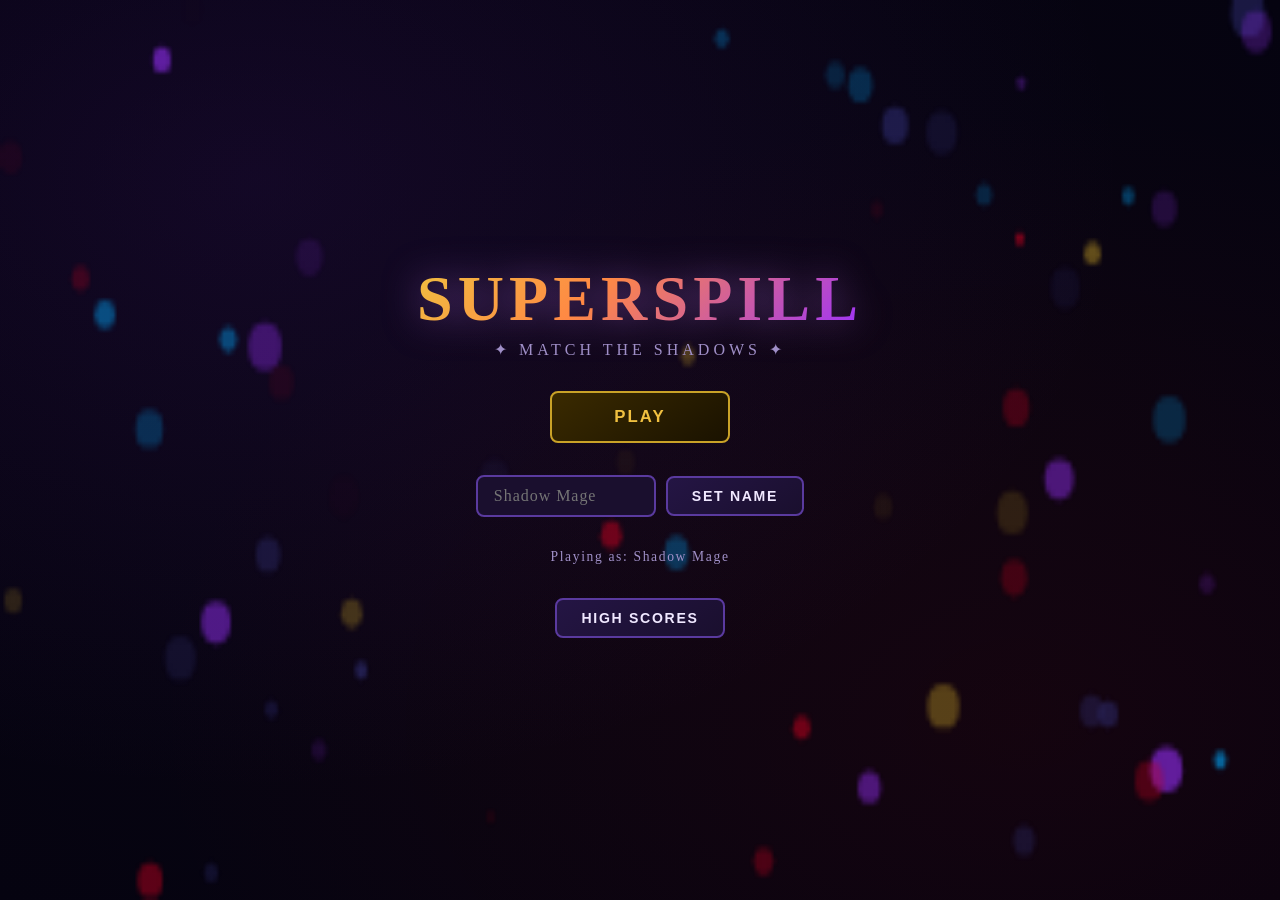
<file: index.html>
<!DOCTYPE html>
<html lang="en">
<head>
  <meta charset="UTF-8">
  <meta name="viewport" content="width=device-width, initial-scale=1.0, maximum-scale=1.0, user-scalable=no">
  <title>Superspill — Match-3</title>
  <meta http-equiv="Content-Security-Policy"
        content="default-src 'self'; script-src 'self'; style-src 'self'; img-src 'self' data:; object-src 'none';">
  <link rel="stylesheet" href="style.css">
</head>
<body>

  <!-- Ambient background particles -->
  <canvas id="particle-canvas"></canvas>

  <!-- ── Main Menu ──────────────────────────────────────────────────────── -->
  <div id="screen-mainmenu" class="screen active">
    <div class="game-logo">
      <div class="logo-title">Superspill</div>
      <div class="logo-subtitle">✦ Match the Shadows ✦</div>
    </div>
    <div class="btn-row">
      <button id="btn-play" class="btn btn-gold">Play</button>
    </div>
    <div class="name-row">
      <input id="input-player-name" class="name-input" type="text"
             maxlength="20" placeholder="Shadow Mage" spellcheck="false">
      <button id="btn-set-name" class="btn btn-sm">Set Name</button>
    </div>
    <div id="name-display" class="name-display"></div>
    <div class="btn-row">
      <button id="btn-hiscores" class="btn btn-sm">High Scores</button>
    </div>
  </div>

  <!-- ── High Scores ───────────────────────────────────────────────────────── -->
  <div id="screen-hiscores" class="screen">
    <div class="overlay-panel hiscore-panel">
      <div class="overlay-title">High Scores</div>
      <table id="hiscore-table" class="hiscore-table">
        <thead>
          <tr>
            <th>#</th>
            <th>Name</th>
            <th>Score</th>
            <th>Lv</th>
            <th>Stars</th>
          </tr>
        </thead>
        <tbody></tbody>
      </table>
      <button id="btn-hs-back" class="btn btn-sm">← Back</button>
    </div>
  </div>

  <!-- ── Level Select ───────────────────────────────────────────────────── -->
  <div id="screen-levelselect" class="screen">
    <div class="screen-title">Choose Your Curse</div>
    <div id="level-grid"></div>
    <button id="btn-ls-back" class="btn btn-sm">← Back</button>
  </div>

  <!-- ── Game ──────────────────────────────────────────────────────────── -->
  <div id="screen-game" class="screen">
    <!-- HUD -->
    <div id="hud">
      <span id="level-title">Level 1</span>

      <div class="score-wrap">
        <div id="score-val">0</div>
        <div class="score-bar-track">
          <div id="score-bar"></div>
        </div>
        <div class="hud-stars">
          <span id="star1" class="star dim">★</span>
          <span id="star2" class="star dim">★</span>
          <span id="star3" class="star dim">★</span>
        </div>
      </div>

      <div class="moves-wrap">
        <span class="moves-label">Moves</span>
        <span id="moves-count">—</span>
      </div>

      <button id="btn-pause" class="btn btn-sm">⏸</button>
    </div>

    <!-- Board -->
    <div class="board-wrap">
      <canvas id="board-canvas"></canvas>
    </div>
  </div>

  <!-- ── Pause ──────────────────────────────────────────────────────────── -->
  <div id="screen-pause" class="screen">
    <div class="overlay-panel">
      <div class="overlay-title">Paused</div>
      <div class="btn-row">
        <button id="btn-resume"  class="btn">Resume</button>
      </div>
      <div class="btn-row">
        <button id="btn-restart" class="btn btn-sm">Restart</button>
        <button id="btn-quit"    class="btn btn-sm btn-danger">Quit</button>
      </div>
    </div>
  </div>

  <!-- ── Level Complete ─────────────────────────────────────────────────── -->
  <div id="screen-complete" class="screen">
    <div class="overlay-panel">
      <div class="overlay-title">Victory!</div>
      <div class="overlay-stars" id="complete-stars">
        <span class="star dim">★</span>
        <span class="star dim">★</span>
        <span class="star dim">★</span>
      </div>
      <div class="overlay-score" id="complete-score">0</div>
      <div class="btn-row">
        <button id="btn-next"    class="btn btn-gold">Next Level →</button>
      </div>
      <button id="btn-comp-ls" class="btn btn-sm">Level Select</button>
    </div>
  </div>

  <!-- ── Level Fail ─────────────────────────────────────────────────────── -->
  <div id="screen-fail" class="screen">
    <div class="overlay-panel">
      <div class="overlay-title fail">Defeated</div>
      <div class="overlay-score" id="fail-score">0</div>
      <div class="btn-row">
        <button id="btn-retry"   class="btn">Try Again</button>
      </div>
      <button id="btn-fail-ls" class="btn btn-sm">Level Select</button>
    </div>
  </div>

  <!-- Scripts (dependency order) -->
  <script src="js/levels.js"></script>
  <script src="js/boosters.js"></script>
  <script src="js/game.js"></script>
  <script src="js/ui.js"></script>

  <script>
    // Resize ambient canvas to fill window
    (function () {
      const ac = document.getElementById('particle-canvas');
      function sizeAmbient() {
        ac.width = window.innerWidth;
        ac.height = window.innerHeight;
      }
      sizeAmbient();
      window.addEventListener('resize', sizeAmbient);
    })();
  </script>
</body>
</html>
</file>
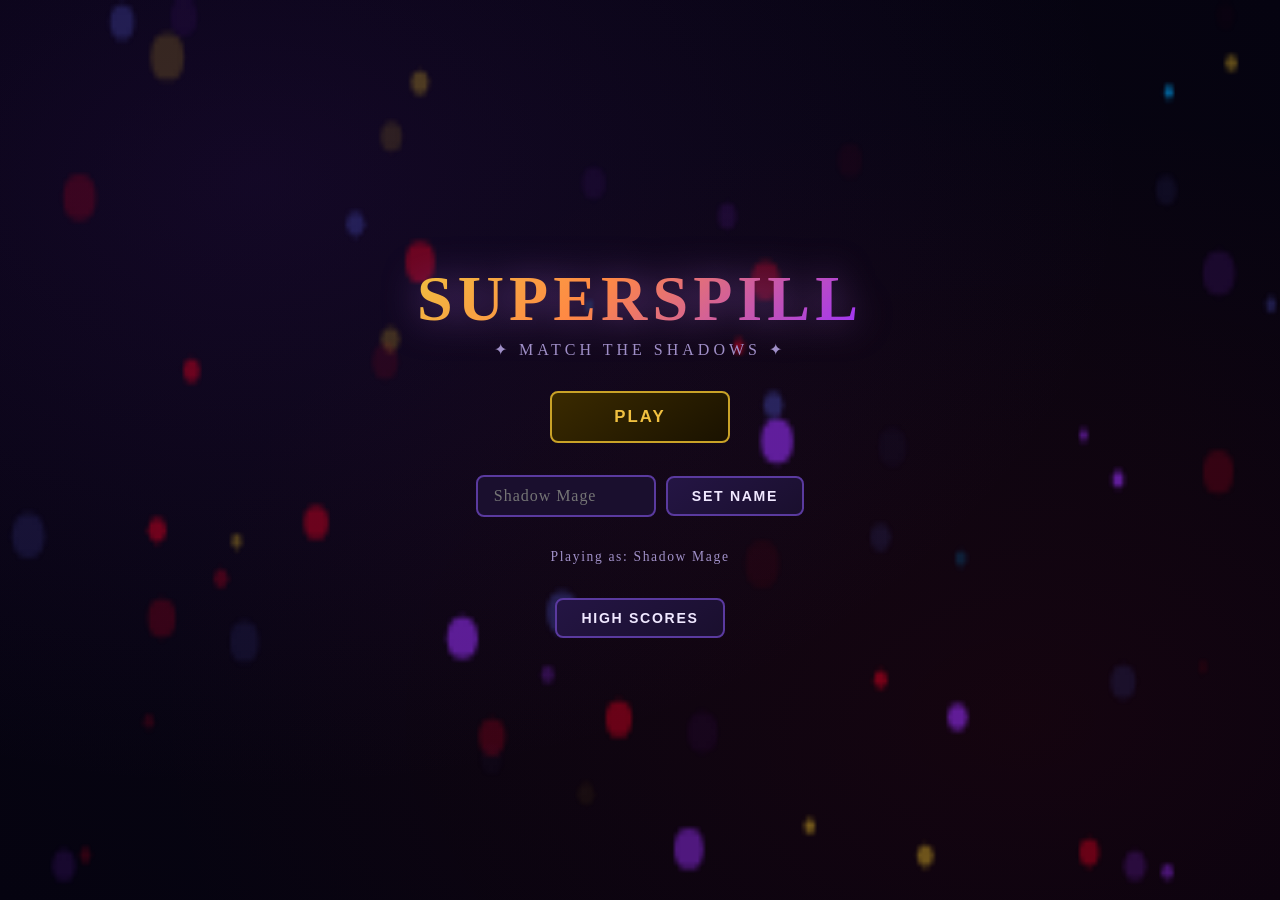
<file: public/index.html>
<!DOCTYPE html>
<html lang="en">
<head>
  <meta charset="UTF-8">
  <meta name="viewport" content="width=device-width, initial-scale=1.0, maximum-scale=1.0, user-scalable=no">
  <title>Superspill — Match-3</title>
  <meta http-equiv="Content-Security-Policy"
        content="default-src 'self'; script-src 'self'; style-src 'self'; img-src 'self' data:; object-src 'none';">
  <link rel="stylesheet" href="style.css">
</head>
<body>

  <!-- Ambient background particles -->
  <canvas id="particle-canvas"></canvas>

  <!-- ── Main Menu ──────────────────────────────────────────────────────── -->
  <div id="screen-mainmenu" class="screen active">
    <div class="game-logo">
      <div class="logo-title">Superspill</div>
      <div class="logo-subtitle">✦ Match the Shadows ✦</div>
    </div>
    <div class="btn-row">
      <button id="btn-play" class="btn btn-gold">Play</button>
    </div>
    <div class="name-row">
      <input id="input-player-name" class="name-input" type="text"
             maxlength="20" placeholder="Shadow Mage" spellcheck="false">
      <button id="btn-set-name" class="btn btn-sm">Set Name</button>
    </div>
    <div id="name-display" class="name-display"></div>
    <div class="btn-row">
      <button id="btn-hiscores" class="btn btn-sm">High Scores</button>
    </div>
  </div>

  <!-- ── High Scores ───────────────────────────────────────────────────────── -->
  <div id="screen-hiscores" class="screen">
    <div class="overlay-panel hiscore-panel">
      <div class="overlay-title">High Scores</div>
      <table id="hiscore-table" class="hiscore-table">
        <thead>
          <tr>
            <th>#</th>
            <th>Name</th>
            <th>Score</th>
            <th>Lv</th>
            <th>Stars</th>
          </tr>
        </thead>
        <tbody></tbody>
      </table>
      <button id="btn-hs-back" class="btn btn-sm">← Back</button>
    </div>
  </div>

  <!-- ── Level Select ───────────────────────────────────────────────────── -->
  <div id="screen-levelselect" class="screen">
    <div class="screen-title">Choose Your Curse</div>
    <div id="level-grid"></div>
    <button id="btn-ls-back" class="btn btn-sm">← Back</button>
  </div>

  <!-- ── Game ──────────────────────────────────────────────────────────── -->
  <div id="screen-game" class="screen">
    <!-- HUD -->
    <div id="hud">
      <span id="level-title">Level 1</span>

      <div class="score-wrap">
        <div id="score-val">0</div>
        <div class="score-bar-track">
          <div id="score-bar"></div>
        </div>
        <div class="hud-stars">
          <span id="star1" class="star dim">★</span>
          <span id="star2" class="star dim">★</span>
          <span id="star3" class="star dim">★</span>
        </div>
      </div>

      <div class="moves-wrap">
        <span class="moves-label">Moves</span>
        <span id="moves-count">—</span>
      </div>

      <button id="btn-pause" class="btn btn-sm">⏸</button>
    </div>

    <!-- Board -->
    <div class="board-wrap">
      <canvas id="board-canvas"></canvas>
    </div>
  </div>

  <!-- ── Pause ──────────────────────────────────────────────────────────── -->
  <div id="screen-pause" class="screen">
    <div class="overlay-panel">
      <div class="overlay-title">Paused</div>
      <div class="btn-row">
        <button id="btn-resume"  class="btn">Resume</button>
      </div>
      <div class="btn-row">
        <button id="btn-restart"   class="btn btn-sm">Restart</button>
        <button id="btn-quit"      class="btn btn-sm btn-danger">Quit</button>
      </div>
      <div class="btn-row">
        <button id="btn-mainmenu"  class="btn btn-sm">Main Menu</button>
      </div>
    </div>
  </div>

  <!-- ── Level Complete ─────────────────────────────────────────────────── -->
  <div id="screen-complete" class="screen">
    <div class="overlay-panel">
      <div class="overlay-title">Victory!</div>
      <div class="overlay-stars" id="complete-stars">
        <span class="star dim">★</span>
        <span class="star dim">★</span>
        <span class="star dim">★</span>
      </div>
      <div class="overlay-score" id="complete-score">0</div>
      <div class="btn-row">
        <button id="btn-next"    class="btn btn-gold">Next Level →</button>
      </div>
      <button id="btn-comp-ls" class="btn btn-sm">Level Select</button>
    </div>
  </div>

  <!-- ── Level Fail ─────────────────────────────────────────────────────── -->
  <div id="screen-fail" class="screen">
    <div class="overlay-panel">
      <div class="overlay-title fail">Defeated</div>
      <div class="overlay-score" id="fail-score">0</div>
      <div class="btn-row">
        <button id="btn-retry"   class="btn">Try Again</button>
      </div>
      <button id="btn-fail-ls" class="btn btn-sm">Level Select</button>
    </div>
  </div>

  <!-- Scripts (dependency order) -->
  <script src="js/levels.js"></script>
  <script src="js/boosters.js"></script>
  <script src="js/game.js"></script>
  <script src="js/ui.js"></script>

  <script>
    // Resize ambient canvas to fill window
    (function () {
      const ac = document.getElementById('particle-canvas');
      function sizeAmbient() {
        ac.width = window.innerWidth;
        ac.height = window.innerHeight;
      }
      sizeAmbient();
      window.addEventListener('resize', sizeAmbient);
    })();
  </script>
</body>
</html>
</file>
<file: style.css>
:root {
  --bg-deepest:    #050310;
  --bg-deep:       #0a0612;
  --bg-board:      #0d0820;
  --bg-panel:      #1a0f2e;
  --bg-panel-edge: #241544;
  --border-subtle: #2d1b5e;
  --border-bright: #5a3a9f;
  --gold-bright:   #f0c040;
  --gold-mid:      #c9a227;
  --gold-dim:      #5a4010;
  --crimson:       #8b0000;
  --crimson-glow:  #cc2200;
  --gem-fire:      #ff6020;
  --gem-shadow:    #8a2be2;
  --gem-void:      #3a3a8e;
  --gem-storm:     #00aaff;
  --gem-blood:     #cc0020;
  --gem-arcane:    #9b30ff;
  --text-bright:   #f0e8ff;
  --text-mid:      #a090c8;
  --text-dim:      #4a3a6a;
}

*, *::before, *::after { box-sizing: border-box; margin: 0; padding: 0; }

html, body {
  width: 100%; height: 100%;
  background: var(--bg-deepest);
  font-family: 'Segoe UI', Georgia, serif;
  color: var(--text-bright);
  overflow: hidden;
  user-select: none;
}

body {
  background-image:
    radial-gradient(ellipse at 20% 20%, rgba(90,30,160,0.15) 0%, transparent 60%),
    radial-gradient(ellipse at 80% 80%, rgba(139,0,0,0.1) 0%, transparent 60%),
    radial-gradient(ellipse at 50% 50%, rgba(10,6,18,1) 0%, transparent 100%);
}

/* ── Screens ──────────────────────────────────────────────────────────────── */
.screen {
  position: fixed;
  inset: 0;
  display: flex;
  flex-direction: column;
  align-items: center;
  justify-content: center;
  opacity: 0;
  pointer-events: none;
  transition: opacity 0.35s ease, transform 0.35s ease;
  transform: translateY(8px);
  z-index: 10;
}

.screen.active {
  opacity: 1;
  pointer-events: all;
  transform: translateY(0);
}

/* ── Particle canvas (background) ─────────────────────────────────────────── */
#particle-canvas {
  position: fixed;
  inset: 0;
  width: 100%;
  height: 100%;
  z-index: 1;
  pointer-events: none;
}

/* ── Main Menu ────────────────────────────────────────────────────────────── */
#screen-mainmenu {
  z-index: 20;
  gap: 32px;
}

.game-logo {
  text-align: center;
}

.logo-title {
  font-size: clamp(2.2rem, 6vw, 4rem);
  font-weight: 900;
  letter-spacing: 0.08em;
  text-transform: uppercase;
  background: linear-gradient(135deg, var(--gold-bright) 0%, #ff8844 40%, var(--gem-arcane) 100%);
  -webkit-background-clip: text;
  -webkit-text-fill-color: transparent;
  background-clip: text;
  filter: drop-shadow(0 0 18px rgba(200,120,255,0.5));
  animation: float 3s ease-in-out infinite;
}

.logo-subtitle {
  font-size: 1rem;
  letter-spacing: 0.25em;
  text-transform: uppercase;
  color: var(--text-mid);
  margin-top: 4px;
}

@keyframes float {
  0%, 100% { transform: translateY(0); }
  50%       { transform: translateY(-6px); }
}

/* ── Buttons ─────────────────────────────────────────────────────────────── */
.btn {
  padding: 14px 40px;
  border: 2px solid var(--border-bright);
  background: linear-gradient(145deg, var(--bg-panel-edge), var(--bg-panel));
  color: var(--text-bright);
  font-size: 1.05rem;
  font-weight: 700;
  letter-spacing: 0.12em;
  text-transform: uppercase;
  border-radius: 8px;
  cursor: pointer;
  transition: all 0.2s ease;
  min-width: 180px;
}

.btn:hover {
  border-color: var(--gold-mid);
  background: linear-gradient(145deg, #3a1f6e, var(--bg-panel-edge));
  box-shadow: 0 0 18px rgba(201,162,39,0.35);
  transform: translateY(-2px);
}

.btn:active { transform: translateY(0); }

.btn-sm {
  padding: 10px 24px;
  font-size: 0.88rem;
  min-width: 120px;
}

.btn-gold {
  border-color: var(--gold-mid);
  background: linear-gradient(145deg, #3a2a00, #1a1200);
  color: var(--gold-bright);
}

.btn-gold:hover {
  box-shadow: 0 0 22px rgba(240,192,64,0.5);
}

.btn-danger {
  border-color: var(--crimson-glow);
}

.btn-row { display: flex; gap: 16px; flex-wrap: wrap; justify-content: center; }

/* ── Level Select ─────────────────────────────────────────────────────────── */
#screen-levelselect {
  z-index: 20;
  gap: 20px;
  padding: 20px;
}

.screen-title {
  font-size: 1.6rem;
  font-weight: 800;
  letter-spacing: 0.15em;
  text-transform: uppercase;
  color: var(--gold-bright);
  text-shadow: 0 0 14px rgba(240,192,64,0.4);
}

#level-grid {
  display: grid;
  grid-template-columns: repeat(6, 1fr);
  gap: 10px;
  max-width: 520px;
  max-height: 60vh;
  overflow-y: auto;
  padding: 4px;
  scrollbar-width: thin;
  scrollbar-color: var(--border-bright) transparent;
}

.level-btn {
  position: relative;
  width: 72px;
  height: 72px;
  display: flex;
  flex-direction: column;
  align-items: center;
  justify-content: center;
  border: 2px solid var(--border-subtle);
  background: linear-gradient(145deg, var(--bg-panel-edge), var(--bg-panel));
  color: var(--text-bright);
  border-radius: 10px;
  cursor: pointer;
  transition: all 0.18s ease;
  gap: 2px;
}

.level-btn:hover:not(.locked) {
  border-color: var(--gold-mid);
  box-shadow: 0 0 14px rgba(201,162,39,0.3);
  transform: scale(1.05);
}

.level-btn.locked {
  opacity: 0.35;
  cursor: not-allowed;
}

.lv-num {
  font-size: 1.1rem;
  font-weight: 800;
  color: var(--text-bright);
}

.lv-stars { display: flex; gap: 1px; }
.star { font-size: 0.7rem; }
.star.lit  { color: var(--gold-bright); text-shadow: 0 0 6px var(--gold-bright); }
.star.dim  { color: var(--text-dim); }

/* ── Game Screen ──────────────────────────────────────────────────────────── */
#screen-game {
  z-index: 15;
  justify-content: flex-start;
  padding-top: 0;
  gap: 0;
}

#hud {
  width: 576px;
  max-width: 100%;
  display: flex;
  align-items: center;
  justify-content: space-between;
  padding: 10px 14px;
  background: linear-gradient(to bottom, var(--bg-panel), var(--bg-board));
  border-bottom: 2px solid var(--border-bright);
  gap: 12px;
  flex-shrink: 0;
}

#level-title {
  font-size: 0.85rem;
  font-weight: 700;
  letter-spacing: 0.12em;
  text-transform: uppercase;
  color: var(--text-mid);
  min-width: 72px;
}

.score-wrap {
  flex: 1;
  display: flex;
  flex-direction: column;
  align-items: center;
  gap: 4px;
}

#score-val {
  font-size: 1.2rem;
  font-weight: 800;
  color: var(--gold-bright);
  text-shadow: 0 0 10px rgba(240,192,64,0.5);
}

.score-bar-track {
  width: 100%;
  height: 6px;
  background: var(--border-subtle);
  border-radius: 4px;
  overflow: hidden;
}

#score-bar {
  height: 100%;
  width: 0%;
  background: linear-gradient(90deg, var(--gem-shadow), var(--gold-bright));
  border-radius: 4px;
  transition: width 0.3s ease;
  box-shadow: 0 0 8px rgba(240,192,64,0.4);
}

.hud-stars {
  display: flex;
  gap: 6px;
  align-items: center;
}

.hud-stars .star {
  font-size: 1rem;
  transition: all 0.3s ease;
}

.hud-stars .star.lit {
  animation: star-pop 0.4s ease;
}

@keyframes star-pop {
  0%   { transform: scale(1); }
  50%  { transform: scale(1.5); }
  100% { transform: scale(1); }
}

.moves-wrap {
  display: flex;
  flex-direction: column;
  align-items: center;
  min-width: 50px;
}

.moves-label {
  font-size: 0.6rem;
  letter-spacing: 0.1em;
  text-transform: uppercase;
  color: var(--text-dim);
}

#moves-count {
  font-size: 1.5rem;
  font-weight: 900;
  color: var(--text-bright);
  line-height: 1;
}

#btn-pause {
  background: transparent;
  border: 1px solid var(--border-subtle);
  color: var(--text-mid);
  padding: 6px 12px;
  font-size: 0.75rem;
  min-width: auto;
}

#btn-pause:hover { border-color: var(--border-bright); color: var(--text-bright); }

.board-wrap {
  position: relative;
  border: 2px solid var(--border-bright);
  border-top: none;
  box-shadow:
    0 0 40px rgba(90,58,159,0.4),
    inset 0 0 20px rgba(13,8,32,0.8);
  flex-shrink: 0;
}

#board-canvas {
  display: block;
}

/* ── Overlay screens ─────────────────────────────────────────────────────── */
#screen-complete,
#screen-fail,
#screen-pause {
  z-index: 30;
  background: rgba(5,3,16,0.82);
  backdrop-filter: blur(4px);
}

.overlay-panel {
  background: linear-gradient(145deg, var(--bg-panel-edge), var(--bg-panel));
  border: 2px solid var(--border-bright);
  border-radius: 16px;
  padding: 40px 48px;
  display: flex;
  flex-direction: column;
  align-items: center;
  gap: 22px;
  min-width: 300px;
  box-shadow: 0 0 40px rgba(90,58,159,0.5);
}

.overlay-title {
  font-size: 2rem;
  font-weight: 900;
  text-transform: uppercase;
  letter-spacing: 0.12em;
  background: linear-gradient(135deg, var(--gold-bright), var(--gem-arcane));
  -webkit-background-clip: text;
  -webkit-text-fill-color: transparent;
  background-clip: text;
}

.overlay-title.fail {
  background: linear-gradient(135deg, #ff4444, var(--crimson));
  -webkit-background-clip: text;
  -webkit-text-fill-color: transparent;
  background-clip: text;
}

.overlay-score {
  font-size: 1.4rem;
  color: var(--gold-bright);
  font-weight: 700;
}

.overlay-stars {
  display: flex;
  gap: 8px;
}

.overlay-stars .star {
  font-size: 2rem;
}

/* ── Scrollbar ───────────────────────────────────────────────────────────── */
::-webkit-scrollbar { width: 6px; }
::-webkit-scrollbar-track { background: transparent; }
::-webkit-scrollbar-thumb { background: var(--border-bright); border-radius: 4px; }

/* ── Responsive ──────────────────────────────────────────────────────────── */
@media (max-width: 600px) {
  #hud { width: 100vw; padding: 8px 10px; }
  .board-wrap { width: 100vw; }
  #board-canvas { width: 100vw !important; height: 100vw !important; }
  #level-grid { grid-template-columns: repeat(5, 1fr); }
  .overlay-panel { padding: 28px 24px; min-width: 80vw; }
}

@keyframes shimmer {
  0%   { background-position: -200% center; }
  100% { background-position: 200% center; }
}

/* ── Player name widget ──────────────────────────────────────────────────── */
.name-row {
  display: flex;
  gap: 10px;
  align-items: center;
  justify-content: center;
}

.name-input {
  padding: 10px 16px;
  background: var(--bg-panel);
  border: 2px solid var(--border-bright);
  border-radius: 8px;
  color: var(--text-bright);
  font-size: 1rem;
  font-family: inherit;
  letter-spacing: 0.06em;
  width: 180px;
  outline: none;
  transition: border-color 0.2s ease, box-shadow 0.2s ease;
  user-select: text;
}

.name-input:focus {
  border-color: var(--gold-mid);
  box-shadow: 0 0 12px rgba(201,162,39,0.3);
}

.name-display {
  font-size: 0.85rem;
  color: var(--text-mid);
  letter-spacing: 0.12em;
  min-height: 1.2em;
}

/* ── High scores screen ──────────────────────────────────────────────────── */
#screen-hiscores {
  z-index: 20;
}

.hiscore-panel {
  min-width: 340px;
  max-width: 92vw;
  gap: 18px;
}

.hiscore-table {
  width: 100%;
  border-collapse: collapse;
  font-size: 0.9rem;
}

.hiscore-table th {
  padding: 6px 10px;
  text-align: left;
  text-transform: uppercase;
  letter-spacing: 0.1em;
  font-size: 0.72rem;
  color: var(--text-mid);
  border-bottom: 1px solid var(--border-bright);
}

.hiscore-table td {
  padding: 8px 10px;
  border-bottom: 1px solid var(--border-subtle);
  color: var(--text-bright);
}

.hiscore-table tbody tr:last-child td {
  border-bottom: none;
}

.hiscore-table tbody tr:hover td {
  background: rgba(90,58,159,0.15);
}

.hiscore-table td.hs-rank-1 { color: var(--gold-bright); font-weight: 900; }
.hiscore-table td.hs-rank-2 { color: #c0c0c0; font-weight: 700; }
.hiscore-table td.hs-rank-3 { color: #cd7f32; font-weight: 700; }
.hiscore-table td.hs-score  { color: var(--gold-bright); font-weight: 700; }

.hs-empty {
  text-align: center;
  color: var(--text-dim);
  padding: 24px 0;
  font-size: 0.9rem;
  letter-spacing: 0.1em;
}

@media (max-width: 600px) {
  .hiscore-panel { min-width: 80vw; }
  .name-input { width: 140px; }
}
</file>
<file: public/style.css>
:root {
  --bg-deepest:    #050310;
  --bg-deep:       #0a0612;
  --bg-board:      #0d0820;
  --bg-panel:      #1a0f2e;
  --bg-panel-edge: #241544;
  --border-subtle: #2d1b5e;
  --border-bright: #5a3a9f;
  --gold-bright:   #f0c040;
  --gold-mid:      #c9a227;
  --gold-dim:      #5a4010;
  --crimson:       #8b0000;
  --crimson-glow:  #cc2200;
  --gem-fire:      #ff6020;
  --gem-shadow:    #8a2be2;
  --gem-void:      #3a3a8e;
  --gem-storm:     #00aaff;
  --gem-blood:     #cc0020;
  --gem-arcane:    #9b30ff;
  --text-bright:   #f0e8ff;
  --text-mid:      #a090c8;
  --text-dim:      #4a3a6a;
}

*, *::before, *::after { box-sizing: border-box; margin: 0; padding: 0; }

html, body {
  width: 100%; height: 100%;
  background: var(--bg-deepest);
  font-family: 'Segoe UI', Georgia, serif;
  color: var(--text-bright);
  overflow: hidden;
  user-select: none;
}

body {
  background-image:
    radial-gradient(ellipse at 20% 20%, rgba(90,30,160,0.15) 0%, transparent 60%),
    radial-gradient(ellipse at 80% 80%, rgba(139,0,0,0.1) 0%, transparent 60%),
    radial-gradient(ellipse at 50% 50%, rgba(10,6,18,1) 0%, transparent 100%);
}

/* ── Screens ──────────────────────────────────────────────────────────────── */
.screen {
  position: fixed;
  inset: 0;
  display: flex;
  flex-direction: column;
  align-items: center;
  justify-content: center;
  opacity: 0;
  pointer-events: none;
  transition: opacity 0.35s ease, transform 0.35s ease;
  transform: translateY(8px);
  z-index: 10;
}

.screen.active {
  opacity: 1;
  pointer-events: all;
  transform: translateY(0);
}

/* ── Particle canvas (background) ─────────────────────────────────────────── */
#particle-canvas {
  position: fixed;
  inset: 0;
  width: 100%;
  height: 100%;
  z-index: 1;
  pointer-events: none;
}

/* ── Main Menu ────────────────────────────────────────────────────────────── */
#screen-mainmenu {
  z-index: 20;
  gap: 32px;
}

.game-logo {
  text-align: center;
}

.logo-title {
  font-size: clamp(2.2rem, 6vw, 4rem);
  font-weight: 900;
  letter-spacing: 0.08em;
  text-transform: uppercase;
  background: linear-gradient(135deg, var(--gold-bright) 0%, #ff8844 40%, var(--gem-arcane) 100%);
  -webkit-background-clip: text;
  -webkit-text-fill-color: transparent;
  background-clip: text;
  filter: drop-shadow(0 0 18px rgba(200,120,255,0.5));
  animation: float 3s ease-in-out infinite;
}

.logo-subtitle {
  font-size: 1rem;
  letter-spacing: 0.25em;
  text-transform: uppercase;
  color: var(--text-mid);
  margin-top: 4px;
}

@keyframes float {
  0%, 100% { transform: translateY(0); }
  50%       { transform: translateY(-6px); }
}

/* ── Buttons ─────────────────────────────────────────────────────────────── */
.btn {
  padding: 14px 40px;
  border: 2px solid var(--border-bright);
  background: linear-gradient(145deg, var(--bg-panel-edge), var(--bg-panel));
  color: var(--text-bright);
  font-size: 1.05rem;
  font-weight: 700;
  letter-spacing: 0.12em;
  text-transform: uppercase;
  border-radius: 8px;
  cursor: pointer;
  transition: all 0.2s ease;
  min-width: 180px;
}

.btn:hover {
  border-color: var(--gold-mid);
  background: linear-gradient(145deg, #3a1f6e, var(--bg-panel-edge));
  box-shadow: 0 0 18px rgba(201,162,39,0.35);
  transform: translateY(-2px);
}

.btn:active { transform: translateY(0); }

.btn-sm {
  padding: 10px 24px;
  font-size: 0.88rem;
  min-width: 120px;
}

.btn-gold {
  border-color: var(--gold-mid);
  background: linear-gradient(145deg, #3a2a00, #1a1200);
  color: var(--gold-bright);
}

.btn-gold:hover {
  box-shadow: 0 0 22px rgba(240,192,64,0.5);
}

.btn-danger {
  border-color: var(--crimson-glow);
}

.btn-row { display: flex; gap: 16px; flex-wrap: wrap; justify-content: center; }

/* ── Level Select ─────────────────────────────────────────────────────────── */
#screen-levelselect {
  z-index: 20;
  gap: 20px;
  padding: 20px;
}

.screen-title {
  font-size: 1.6rem;
  font-weight: 800;
  letter-spacing: 0.15em;
  text-transform: uppercase;
  color: var(--gold-bright);
  text-shadow: 0 0 14px rgba(240,192,64,0.4);
}

#level-grid {
  display: grid;
  grid-template-columns: repeat(6, 1fr);
  gap: 10px;
  max-width: 520px;
  max-height: 60vh;
  overflow-y: auto;
  padding: 4px;
  scrollbar-width: thin;
  scrollbar-color: var(--border-bright) transparent;
}

.level-btn {
  position: relative;
  width: 72px;
  height: 72px;
  display: flex;
  flex-direction: column;
  align-items: center;
  justify-content: center;
  border: 2px solid var(--border-subtle);
  background: linear-gradient(145deg, var(--bg-panel-edge), var(--bg-panel));
  color: var(--text-bright);
  border-radius: 10px;
  cursor: pointer;
  transition: all 0.18s ease;
  gap: 2px;
}

.level-btn:hover:not(.locked) {
  border-color: var(--gold-mid);
  box-shadow: 0 0 14px rgba(201,162,39,0.3);
  transform: scale(1.05);
}

.level-btn.locked {
  opacity: 0.35;
  cursor: not-allowed;
}

.lv-num {
  font-size: 1.1rem;
  font-weight: 800;
  color: var(--text-bright);
}

.lv-stars { display: flex; gap: 1px; }
.star { font-size: 0.7rem; }
.star.lit  { color: var(--gold-bright); text-shadow: 0 0 6px var(--gold-bright); }
.star.dim  { color: var(--text-dim); }

/* ── Game Screen ──────────────────────────────────────────────────────────── */
#screen-game {
  z-index: 15;
  justify-content: flex-start;
  padding-top: 0;
  gap: 0;
}

#hud {
  width: 576px;
  max-width: 100%;
  display: flex;
  align-items: center;
  justify-content: space-between;
  padding: 10px 14px;
  background: linear-gradient(to bottom, var(--bg-panel), var(--bg-board));
  border-bottom: 2px solid var(--border-bright);
  gap: 12px;
  flex-shrink: 0;
}

#level-title {
  font-size: 0.85rem;
  font-weight: 700;
  letter-spacing: 0.12em;
  text-transform: uppercase;
  color: var(--text-mid);
  min-width: 72px;
}

.score-wrap {
  flex: 1;
  display: flex;
  flex-direction: column;
  align-items: center;
  gap: 4px;
}

#score-val {
  font-size: 1.2rem;
  font-weight: 800;
  color: var(--gold-bright);
  text-shadow: 0 0 10px rgba(240,192,64,0.5);
}

.score-bar-track {
  width: 100%;
  height: 6px;
  background: var(--border-subtle);
  border-radius: 4px;
  overflow: hidden;
}

#score-bar {
  height: 100%;
  width: 0%;
  background: linear-gradient(90deg, var(--gem-shadow), var(--gold-bright));
  border-radius: 4px;
  transition: width 0.3s ease;
  box-shadow: 0 0 8px rgba(240,192,64,0.4);
}

.hud-stars {
  display: flex;
  gap: 6px;
  align-items: center;
}

.hud-stars .star {
  font-size: 1rem;
  transition: all 0.3s ease;
}

.hud-stars .star.lit {
  animation: star-pop 0.4s ease;
}

@keyframes star-pop {
  0%   { transform: scale(1); }
  50%  { transform: scale(1.5); }
  100% { transform: scale(1); }
}

.moves-wrap {
  display: flex;
  flex-direction: column;
  align-items: center;
  min-width: 50px;
}

.moves-label {
  font-size: 0.6rem;
  letter-spacing: 0.1em;
  text-transform: uppercase;
  color: var(--text-dim);
}

#moves-count {
  font-size: 1.5rem;
  font-weight: 900;
  color: var(--text-bright);
  line-height: 1;
}

#btn-pause {
  background: transparent;
  border: 1px solid var(--border-subtle);
  color: var(--text-mid);
  padding: 6px 12px;
  font-size: 0.75rem;
  min-width: auto;
}

#btn-pause:hover { border-color: var(--border-bright); color: var(--text-bright); }

.board-wrap {
  position: relative;
  border: 2px solid var(--border-bright);
  border-top: none;
  box-shadow:
    0 0 40px rgba(90,58,159,0.4),
    inset 0 0 20px rgba(13,8,32,0.8);
  flex-shrink: 0;
}

#board-canvas {
  display: block;
}

/* ── Overlay screens ─────────────────────────────────────────────────────── */
#screen-complete,
#screen-fail,
#screen-pause {
  z-index: 30;
  background: rgba(5,3,16,0.82);
  backdrop-filter: blur(4px);
}

.overlay-panel {
  background: linear-gradient(145deg, var(--bg-panel-edge), var(--bg-panel));
  border: 2px solid var(--border-bright);
  border-radius: 16px;
  padding: 40px 48px;
  display: flex;
  flex-direction: column;
  align-items: center;
  gap: 22px;
  min-width: 300px;
  box-shadow: 0 0 40px rgba(90,58,159,0.5);
}

.overlay-title {
  font-size: 2rem;
  font-weight: 900;
  text-transform: uppercase;
  letter-spacing: 0.12em;
  background: linear-gradient(135deg, var(--gold-bright), var(--gem-arcane));
  -webkit-background-clip: text;
  -webkit-text-fill-color: transparent;
  background-clip: text;
}

.overlay-title.fail {
  background: linear-gradient(135deg, #ff4444, var(--crimson));
  -webkit-background-clip: text;
  -webkit-text-fill-color: transparent;
  background-clip: text;
}

.overlay-score {
  font-size: 1.4rem;
  color: var(--gold-bright);
  font-weight: 700;
}

.overlay-stars {
  display: flex;
  gap: 8px;
}

.overlay-stars .star {
  font-size: 2rem;
}

/* ── Scrollbar ───────────────────────────────────────────────────────────── */
::-webkit-scrollbar { width: 6px; }
::-webkit-scrollbar-track { background: transparent; }
::-webkit-scrollbar-thumb { background: var(--border-bright); border-radius: 4px; }

/* ── Responsive ──────────────────────────────────────────────────────────── */
@media (max-width: 600px) {
  #hud { width: 100vw; padding: 8px 10px; }
  .board-wrap { width: 100vw; }
  #board-canvas { width: 100vw !important; height: 100vw !important; }
  #level-grid { grid-template-columns: repeat(5, 1fr); }
  .overlay-panel { padding: 28px 24px; min-width: 80vw; }
}

@keyframes shimmer {
  0%   { background-position: -200% center; }
  100% { background-position: 200% center; }
}

/* ── Player name widget ──────────────────────────────────────────────────── */
.name-row {
  display: flex;
  gap: 10px;
  align-items: center;
  justify-content: center;
}

.name-input {
  padding: 10px 16px;
  background: var(--bg-panel);
  border: 2px solid var(--border-bright);
  border-radius: 8px;
  color: var(--text-bright);
  font-size: 1rem;
  font-family: inherit;
  letter-spacing: 0.06em;
  width: 180px;
  outline: none;
  transition: border-color 0.2s ease, box-shadow 0.2s ease;
  user-select: text;
}

.name-input:focus {
  border-color: var(--gold-mid);
  box-shadow: 0 0 12px rgba(201,162,39,0.3);
}

.name-display {
  font-size: 0.85rem;
  color: var(--text-mid);
  letter-spacing: 0.12em;
  min-height: 1.2em;
}

/* ── High scores screen ──────────────────────────────────────────────────── */
#screen-hiscores {
  z-index: 20;
}

.hiscore-panel {
  min-width: 340px;
  max-width: 92vw;
  gap: 18px;
}

.hiscore-table {
  width: 100%;
  border-collapse: collapse;
  font-size: 0.9rem;
}

.hiscore-table th {
  padding: 6px 10px;
  text-align: left;
  text-transform: uppercase;
  letter-spacing: 0.1em;
  font-size: 0.72rem;
  color: var(--text-mid);
  border-bottom: 1px solid var(--border-bright);
}

.hiscore-table td {
  padding: 8px 10px;
  border-bottom: 1px solid var(--border-subtle);
  color: var(--text-bright);
}

.hiscore-table tbody tr:last-child td {
  border-bottom: none;
}

.hiscore-table tbody tr:hover td {
  background: rgba(90,58,159,0.15);
}

.hiscore-table td.hs-rank-1 { color: var(--gold-bright); font-weight: 900; }
.hiscore-table td.hs-rank-2 { color: #c0c0c0; font-weight: 700; }
.hiscore-table td.hs-rank-3 { color: #cd7f32; font-weight: 700; }
.hiscore-table td.hs-score  { color: var(--gold-bright); font-weight: 700; }

.hs-empty {
  text-align: center;
  color: var(--text-dim);
  padding: 24px 0;
  font-size: 0.9rem;
  letter-spacing: 0.1em;
}

@media (max-width: 600px) {
  .hiscore-panel { min-width: 80vw; }
  .name-input { width: 140px; }
}
</file>
